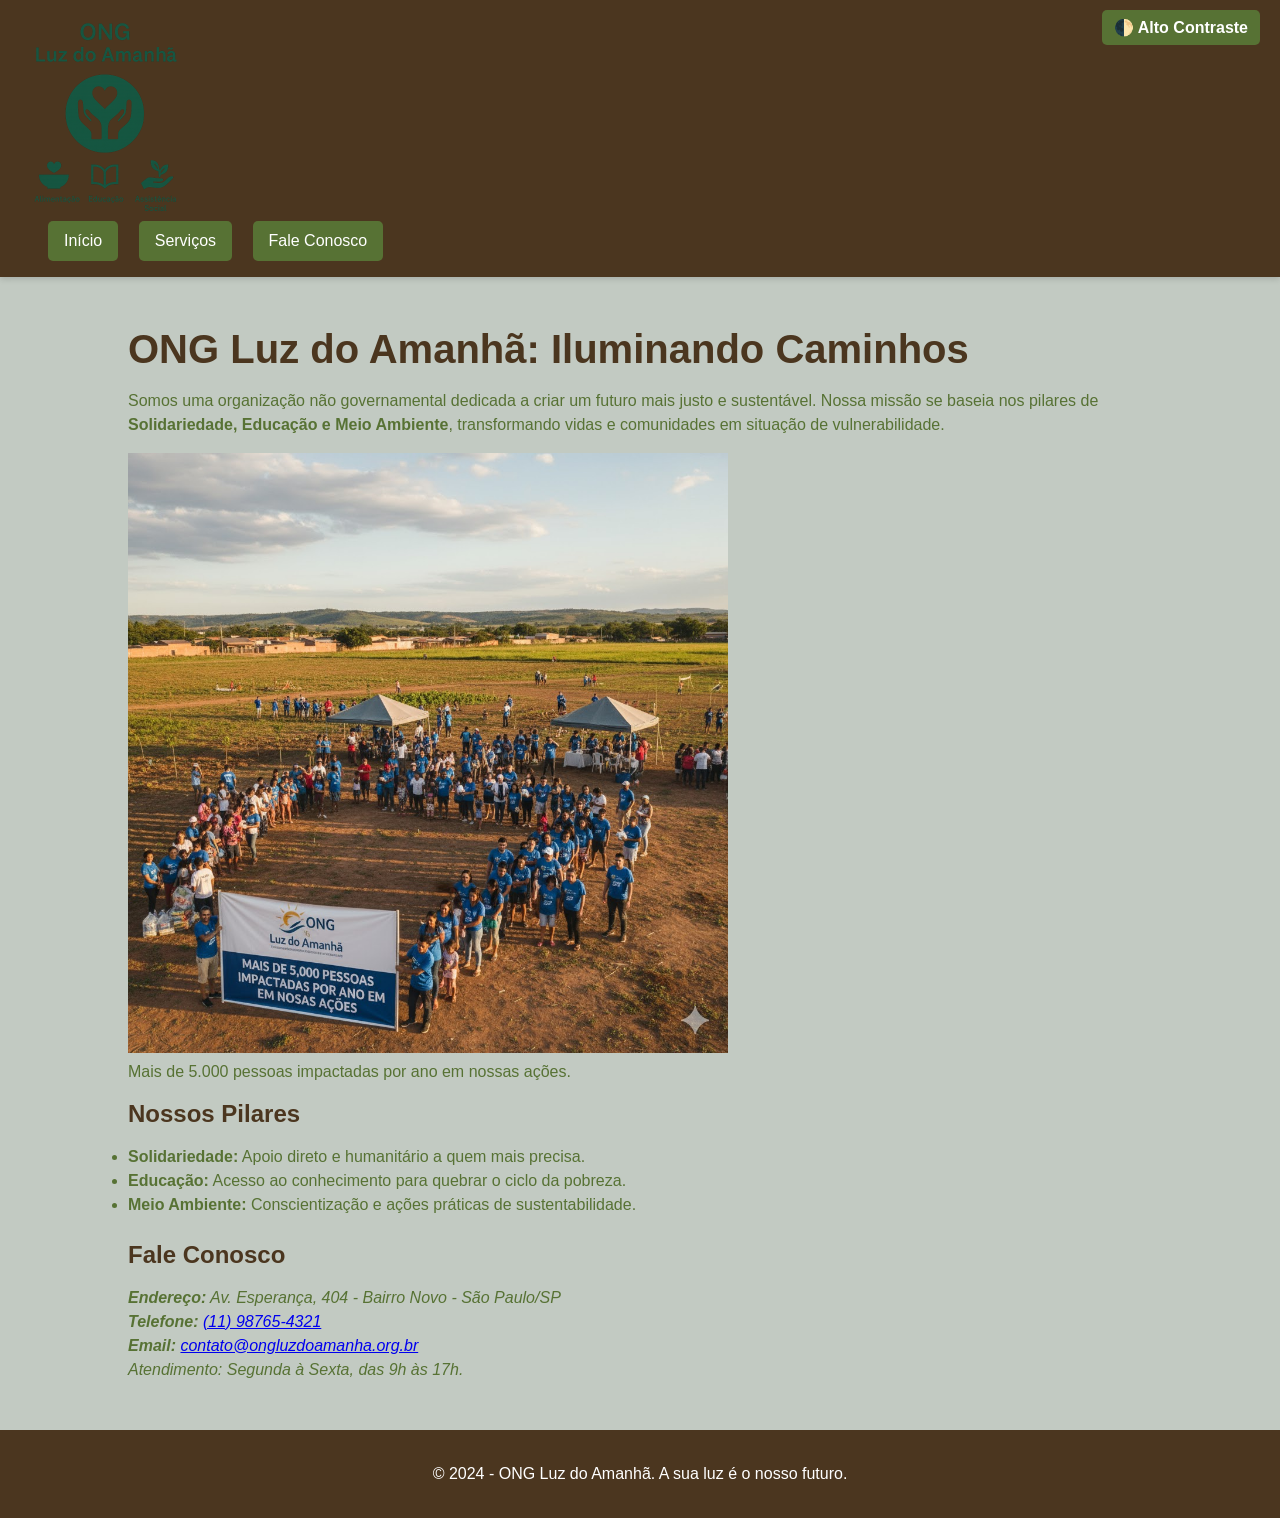
<file: index.html>
<!DOCTYPE html>
<html lang="pt-BR">
<head>
    <meta charset="UTF-8">
    <meta name="viewport" content="width=device-width, initial-scale=1.0">
    <title>ONG Luz do Amanhã </title>
    <link rel="shortcut icon" href="assets/img/favicon-16x16.png" type="image/x-icon">
    <link rel="stylesheet" href="assets/css/style.css">
</head>
<body>
    <header>
        <button id="toggle-contrast" aria-label="Ativar ou desativar modo de alto contraste">
    🌓 Alto Contraste
        </button>
        <img src="assets/img/logo.png" alt="Logotipo da ONG Luz do Amanhã" width="150">
        <nav>
            <ul>
                <li><a href="#" data-target="home">Início</a></li>

                <li class="dropdown"><a href="#" data-target="projetos">Serviços</a>
                    <div class="dropdown-menu">
                        <a href="#" data-target="home" aria-expanded="true">Home</a>
                        <a href="#" data-target="projetos" aria-expanded="false">Projetos</a>
                        <a href="#" data-target="contato" aria-expanded="false">Contato</a>
                    </div>
                </li>
                <li><a href="#" data-target="contato">Fale Conosco</a></li>
                
            </ul>
        </nav>
    </header>

    <main id="app-container">
        </main>

    <footer>
        <p class="paragrafo-footer">&copy; 2024 - ONG Luz do Amanhã. A sua luz é o nosso futuro.</p>
    </footer>

    <script src="assets/js/main.js"></script> 
</body>
</html>
</file>
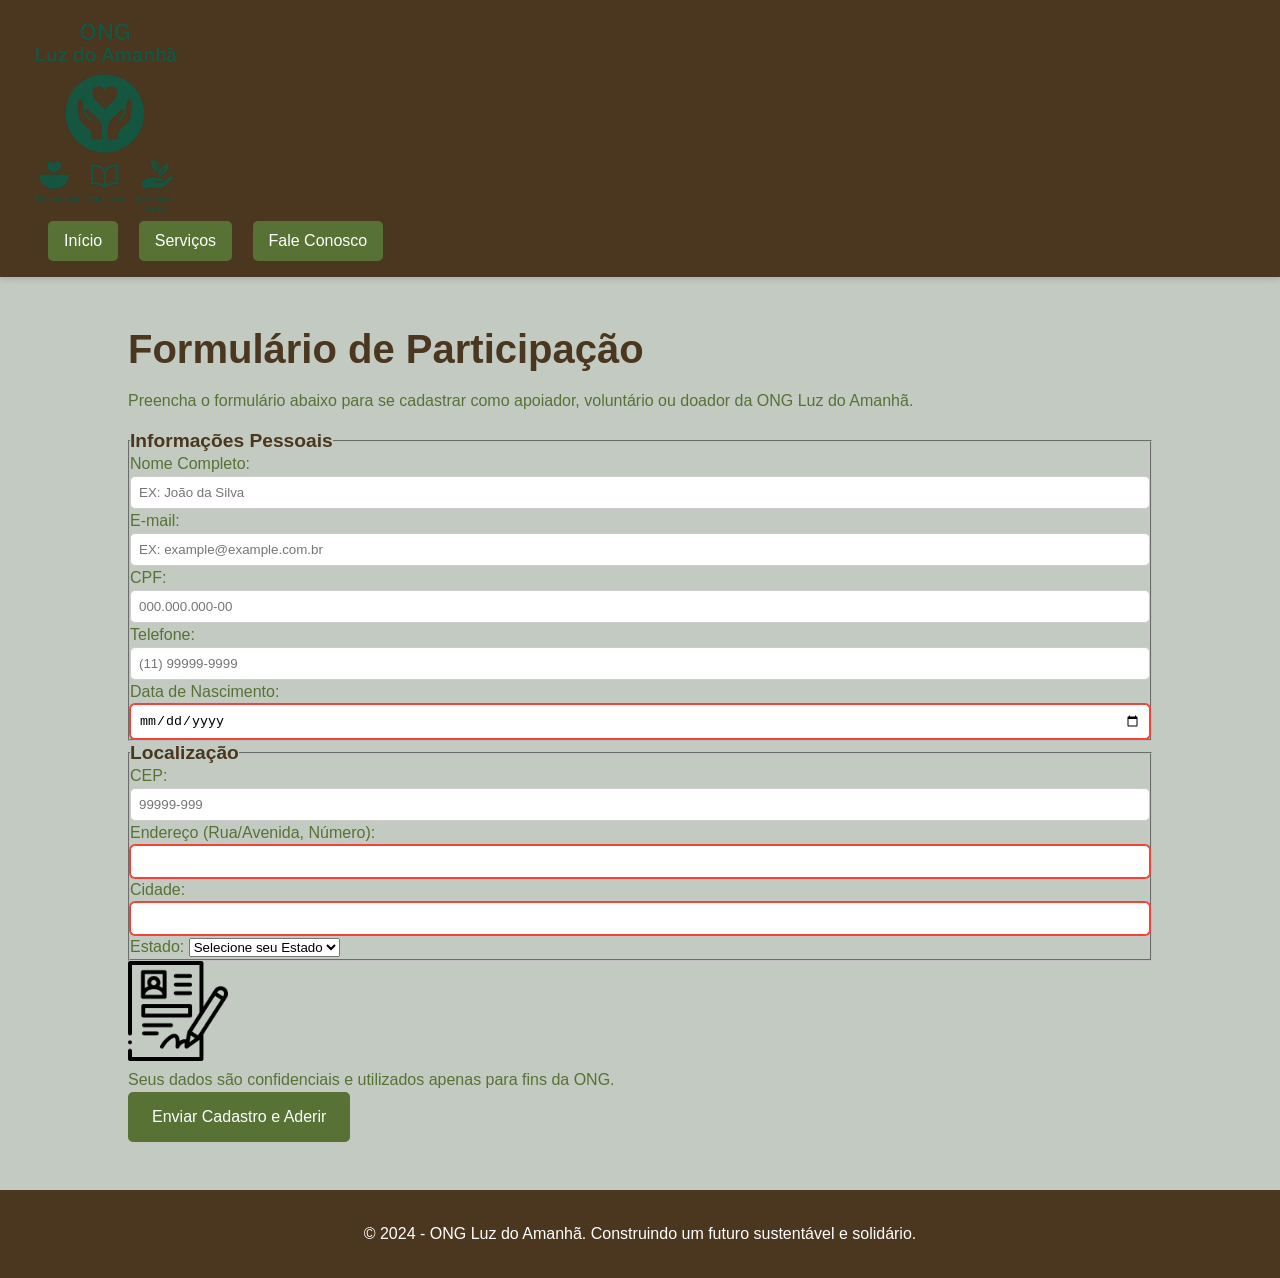
<file: cadastro.html>
<!DOCTYPE html>
<html lang="pt-BR">
<head>
    <meta charset="UTF-8">
    <meta name="viewport" content="width=device-width, initial-scale=1.0">
    <title>Faça Parte - ONG Luz do Amanhã</title>
    <link rel="shortcut icon" href="assets/img/favicon-16x16.png" type="image/x-icon">
    <link rel="stylesheet" href="assets/css/style.css">
</head>

<body>
    <header>
        <img src="assets/img/logo.png" alt="Logotipo da ONG Luz do Amanhã" width="150">
        <nav>
            <ul>
                <li><a href="index.html">Início</a></li>

                <li class="dropdown"><a href="">Serviços</a>
                    <div class="dropdown-menu">
                        <a href="#" data-target="home" aria-expanded="true">Home</a>
                        <a href="#" data-target="projetos" aria-expanded="false">Projetos</a>
                        <a href="#" data-target="contato" aria-expanded="false">Contato</a>
                    </div>
                </li>
                <li><a href="contato.html">Fale Conosco</a></li>
            </ul>
        </nav>
    </header>


    <main>
        <section id="cadastro">
            <h1>Formulário de Participação</h1>
            <p>Preencha o formulário abaixo para se cadastrar como apoiador, voluntário ou doador da ONG Luz do Amanhã.</p>

            <form id="form-cadastro">
                <fieldset>
                    <legend>Informações Pessoais</legend>

                    <div>
                        <label for="nome">Nome Completo:</label>
                        <input type="text" id="nome" name="nome_completo" required placeholder="EX: João da Silva">
                    </div>

                    <div>
                        <label for="email">E-mail:</label> 
                        <input type="email" id="email" name="email" required placeholder="EX: example@example.com.br">
                    </div>

                    <div>
                        <label for="cpf">CPF:</label>
                        <input type="text" id="cpf" name="cpf" placeholder="000.000.000-00"
                            pattern="\d{3}\.?\d{3}\.?\d{3}\-?\d{2}"
                            title="CPF no formato: 000.000.000-00"
                            maxlength="14" required>
                    </div>

                    <div>
                        <label for="telefone">Telefone:</label>
                        <input type="tel" id="telefone" name="telefone" placeholder="(11) 99999-9999"
                            pattern="\(\d{2}\) ?\d{4,5}\-?\d{4}"
                            title="Telefone no formato: (99) 99999-9999 ou (99) 9999-9999"
                            maxlength="15" required>
                    </div>

                    <div>
                        <label for="nascimento">Data de Nascimento:</label>
                        <input type="date" id="nascimento" name="data_nascimento" required>
                    </div>
                </fieldset>

                <fieldset>
                    <legend>Localização</legend>

                    <div>
                        <label for="cep">CEP:</label>
                        <input type="text" id="cep" name="cep" placeholder="99999-999"
                            pattern="\d{5}\-?\d{3}"
                            title="CEP no formato: 99999-999"
                            maxlength="9" required>
                    </div>

                    <div>
                        <label for="endereco">Endereço (Rua/Avenida, Número):</label>
                        <input type="text" id="endereco" name="endereco" required>
                    </div>

                    <div>
                        <label for="cidade">Cidade:</label>
                        <input type="text" id="cidade" name="cidade" required>
                    </div>

                    <div>
                        <label for="estado">Estado:</label>
                        <select id="estado" name="estado" required>
                            <option value="" disabled selected>Selecione seu Estado</option>
                            <option value="SP">São Paulo</option>
                            <option value="RJ">Rio de Janeiro</option>
                            <option value="MG">Minas Gerais</option>
                            <option value="BA">Bahia</option>
                        </select>
                    </div>
                </fieldset>

                <figure>
                    <img src="assets/img/cadastro-icone.png" alt="Ícone de um formulário preenchido" width="100">
                    <figcaption>Seus dados são confidenciais e utilizados apenas para fins da ONG.</figcaption>
                </figure>

                <div>
                    <button type="submit">Enviar Cadastro e Aderir</button>
                </div>
            </form>
        </section>

    </main>

    <footer>
        <p class="paragrafo-footer">&copy; 2024 - ONG Luz do Amanhã. Construindo um futuro sustentável e solidário.</p>
    </footer>
</body>
</html>
</file>
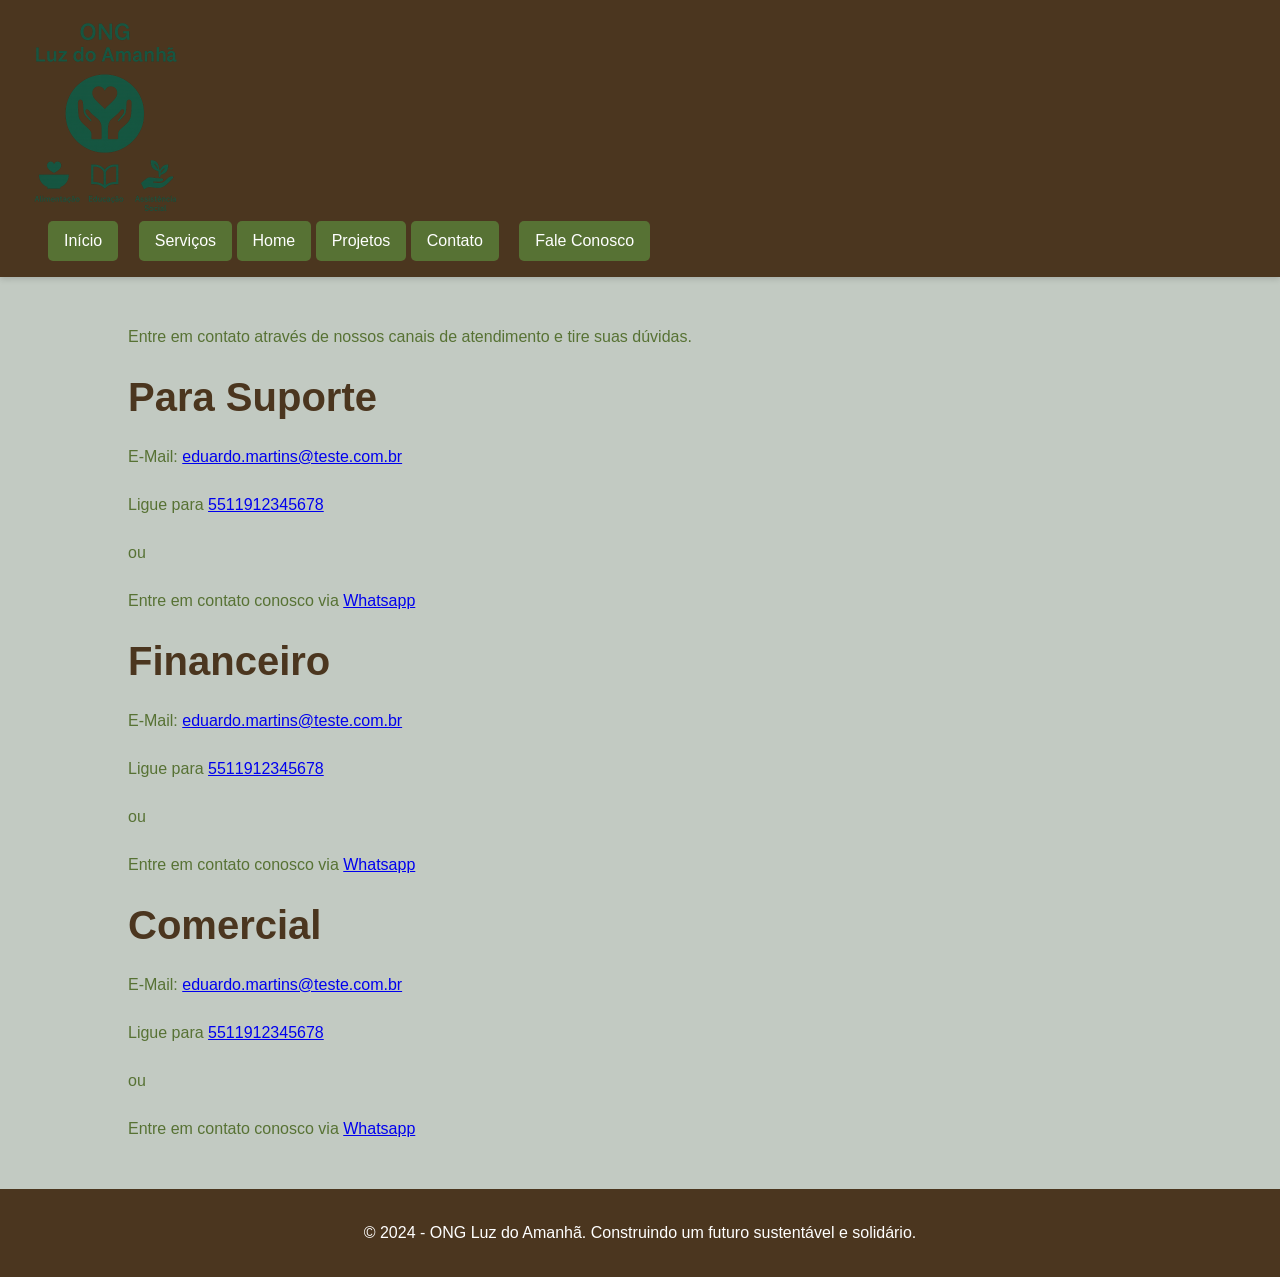
<file: contato.html>
<!DOCTYPE html>
<html lang="pt-BR">
<head>
    <meta charset="UTF-8">
    <meta name="viewport" content="width=device-width, initial-scale=1.0">
    <link rel="stylesheet" href="assets/css/style.css">
    <title>Contatos</title>
</head>
<body>
    <header>
        <img src="assets/img/logo.png" alt="Logotipo da ONG Luz do Amanhã" width="150">
        
        
        <nav>
            <ul>
                <li><a href="index.html">Início</a></li>

                <li class="dropdown"><a href="">Serviços</a>
                        <a href="#" data-target="home" aria-expanded="true">Home</a>
                        <a href="#" data-target="projetos" aria-expanded="false">Projetos</a>
                        <a href="#" data-target="contato" aria-expanded="false">Contato</a>
                    </div>
                </li>
                <li><a href="contato.html">Fale Conosco</a></li>
            </ul>
        </nav>
    </header>

    <main>
        <p>Entre em contato através de nossos canais de atendimento e tire suas dúvidas.</p>
        

        <h1>Para Suporte</h1>
        <p>E-Mail: <a href="mailto:eduardo.martins@teste.com.br" target="_blank">eduardo.martins@teste.com.br</a></p>

        <p>Ligue para <a href="tel:5511912345678" target="_blank">5511912345678</a></p>
        <p>ou</p>
        <p> Entre em contato conosco via <a href="https://wa.me/5511999998888" target="_blank">Whatsapp</a></p>
        

        <h1>Financeiro</h1>
        <p>E-Mail: <a href="mailto:eduardo.martins@teste.com.br" target="_blank">eduardo.martins@teste.com.br</a></p>

        <p>Ligue para <a href="tel:5511912345678" target="_blank">5511912345678</a></p>
        <p>ou</p>
        <p> Entre em contato conosco via <a href="https://wa.me/5511999998888" target="_blank">Whatsapp</a></p>
        
        <h1>Comercial</h1>
        <p>E-Mail: <a href="mailto:eduardo.martins@teste.com.br" target="_blank">eduardo.martins@teste.com.br</a></p>

        <p>Ligue para <a href="tel:5511912345678" target="_blank">5511912345678</a></p>
        <p>ou</p>
        <p> Entre em contato conosco via <a href="https://wa.me/5511999998888" target="_blank">Whatsapp</a></p>
        
    </main>

    <footer>
        <p class="paragrafo-footer">&copy; 2024 - ONG Luz do Amanhã. Construindo um futuro sustentável e solidário.</p>
    </footer>
</body>
</html>
</file>
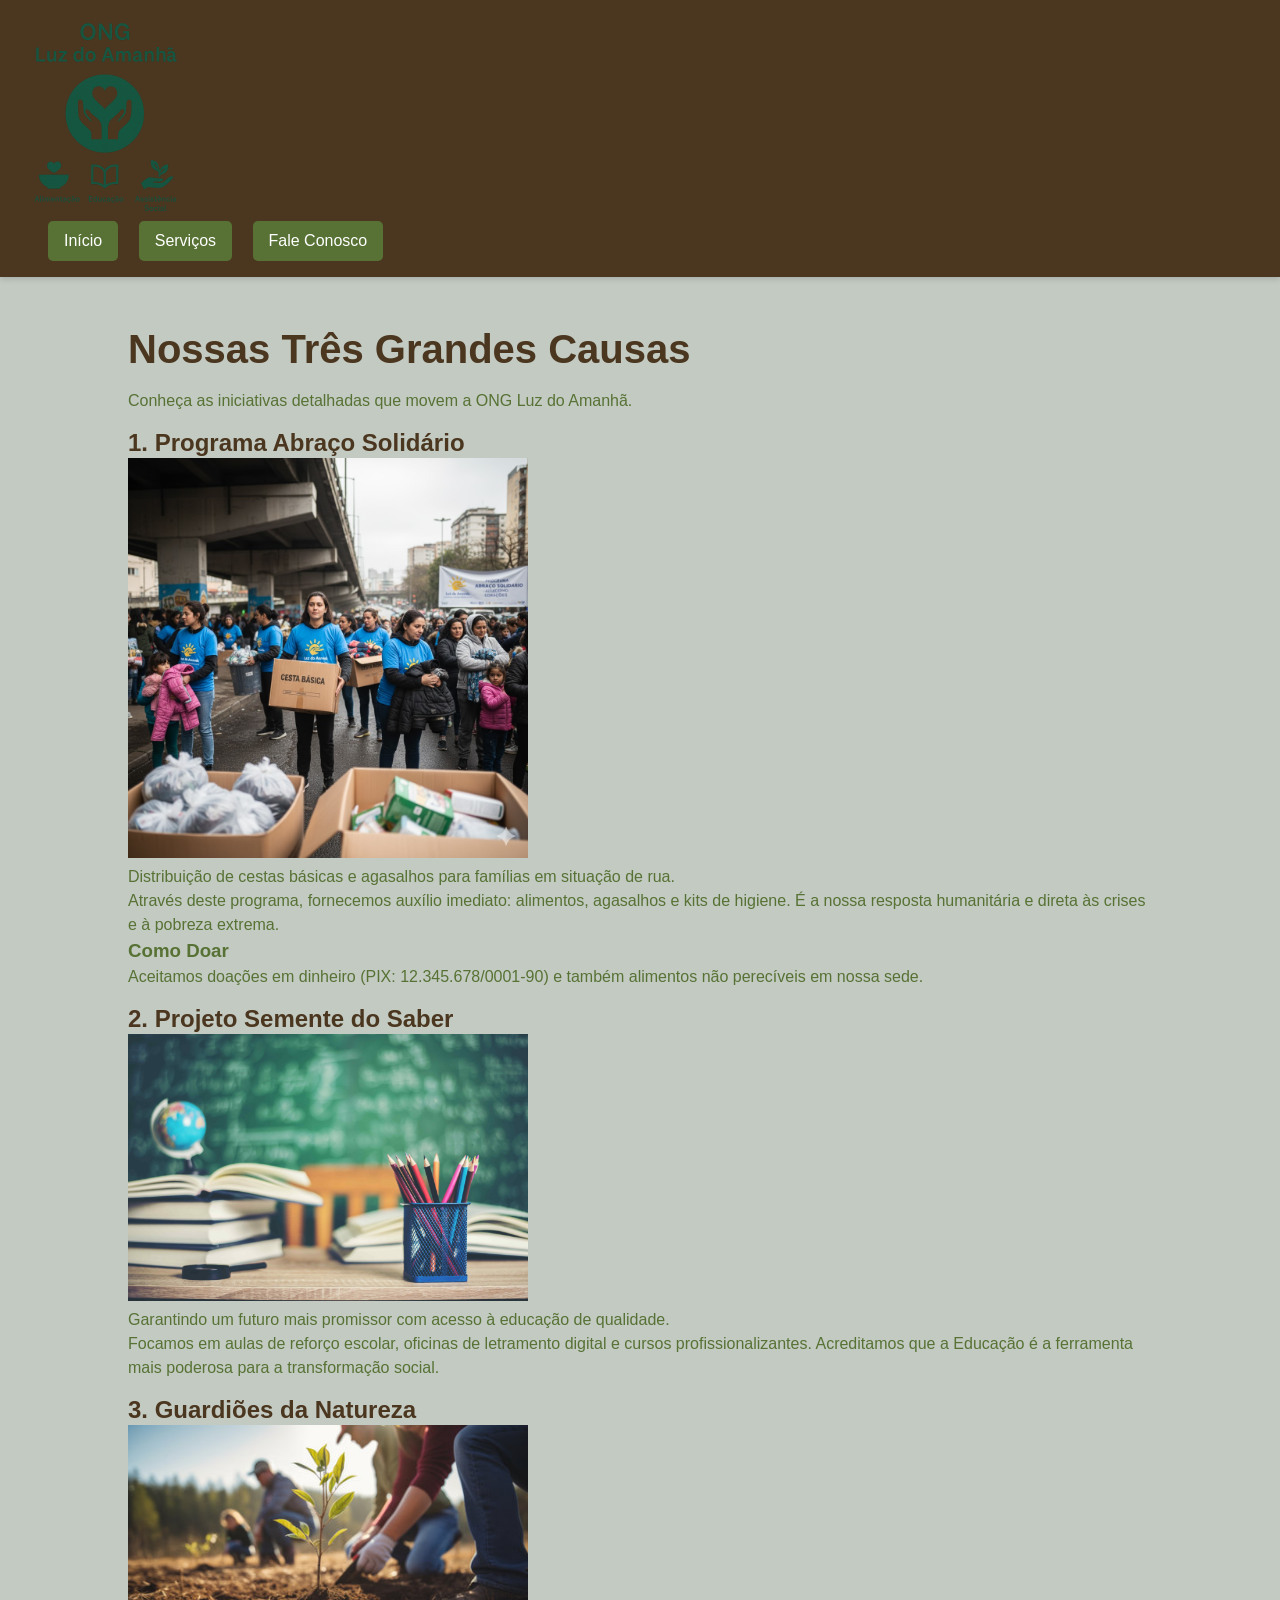
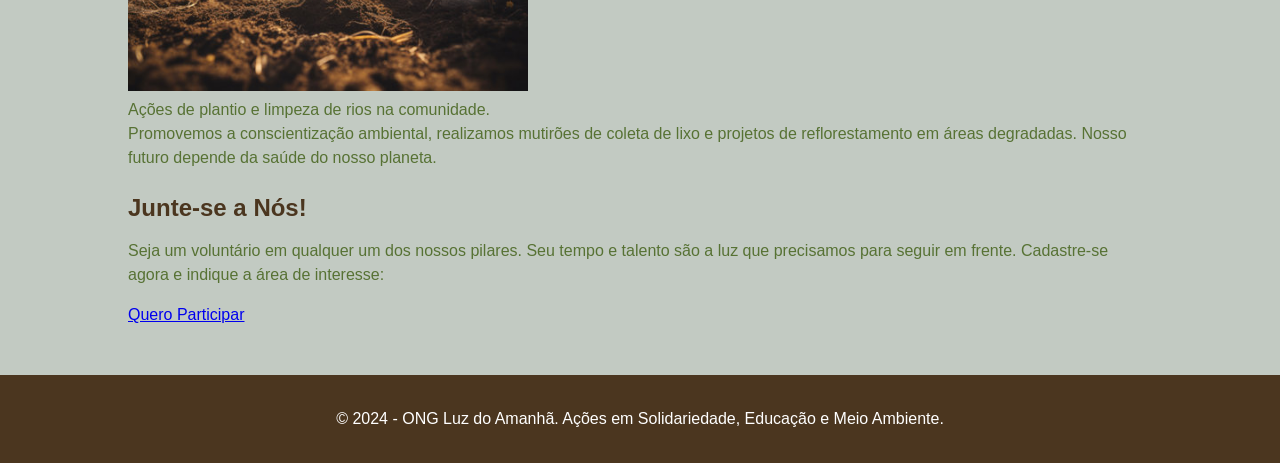
<file: projetos.html>
<!DOCTYPE html>
<html lang="pt-BR">
<head>
    <meta charset="UTF-8">
    <meta name="viewport" content="width=device-width, initial-scale=1.0">
    <title>Nossas Ações - ONG Luz do Amanhã</title>
    <link rel="shortcut icon" href="assets/img/favicon-16x16.png" type="image/x-icon">
    <link rel="stylesheet" href="assets/css/style.css">
</head>
<body>
    <header>
        <img src="assets/img/logo.png" alt="Logotipo da ONG Luz do Amanhã" width="150">
        <nav>
            <ul>
                <li><a href="index.html">Início</a></li>

                <li class="dropdown"><a href="">Serviços</a>
                    <div class="dropdown-menu">
                        <a href="#" data-target="home" aria-expanded="true">Home</a>
                        <a href="#" data-target="projetos" aria-expanded="false">Projetos</a>
                        <a href="#" data-target="contato" aria-expanded="false">Contato</a>
                    </div>
                </li>
                <li><a href="contato.html">Fale Conosco</a></li>
            </ul>
        </nav>
    </header>

    <main>
        <section id="pilares-de-acao">
            <h1>Nossas Três Grandes Causas</h1>
            <p>Conheça as iniciativas detalhadas que movem a ONG Luz do Amanhã.</p>

            <article id="solidariedade">
                <h2>1. Programa Abraço Solidário</h2>
                <figure>
                    <img src="assets/img/solidariedade.jpeg" alt="Voluntários entregando alimentos e kits de higiene" width="400">
                    <figcaption>Distribuição de cestas básicas e agasalhos para famílias em situação de rua.</figcaption>
                </figure>
                <p>Através deste programa, fornecemos auxílio imediato: alimentos, agasalhos e kits de higiene. É a nossa resposta humanitária e direta às crises e à pobreza extrema.</p>
                
                <h3>Como Doar</h3>
                <p>Aceitamos doações em dinheiro (PIX: 12.345.678/0001-90) e também alimentos não perecíveis em nossa sede.</p>
            </article>

            <article id="educacao">
                <h2>2. Projeto Semente do Saber</h2>
                <figure>
                    <img src="assets/img/educacao.jpg" alt="Jovens em aula de informática ou leitura" width="400">
                    <figcaption>Garantindo um futuro mais promissor com acesso à educação de qualidade.</figcaption>
                </figure>
                <p>Focamos em aulas de reforço escolar, oficinas de letramento digital e cursos profissionalizantes. Acreditamos que a Educação é a ferramenta mais poderosa para a transformação social.</p>
            </article>

            <article id="meio-ambiente">
                <h2>3. Guardiões da Natureza</h2>
                <figure>
                    <img src="assets/img/meio-ambiente.jpg" alt="Voluntários plantando mudas de árvores" width="400">
                    <figcaption>Ações de plantio e limpeza de rios na comunidade.</figcaption>
                </figure>
                <p>Promovemos a conscientização ambiental, realizamos mutirões de coleta de lixo e projetos de reflorestamento em áreas degradadas. Nosso futuro depende da saúde do nosso planeta.</p>
            </article>
        </section>

        <section id="voluntariado">
            <h2>Junte-se a Nós!</h2>
            <p>Seja um voluntário em qualquer um dos nossos pilares. Seu tempo e talento são a luz que precisamos para seguir em frente. Cadastre-se agora e indique a área de interesse:</p>
            <p><a href="cadastro.html">Quero Participar</a></p>
        </section>
    </main>

    <footer>
        <p class="paragrafo-footer">&copy; 2024 - ONG Luz do Amanhã. Ações em Solidariedade, Educação e Meio Ambiente.</p>
    </footer>
</body>
</html>
</file>
<file: assets/css/style.css>
:root{--color-primary:rgb(87,114,52);--color-secondary:rgb(75,54,31);--color-text-base:var(--color-primary);--color-text-on-dark:#fff;--color-light-neutral:#c2cac2;--color-dark-neutral:#333;--color-border:#ccc;--color-success:#4caf50;--color-error:#f44336;--color-warning:#ff9800;--spacing-xxs:4px;--spacing-xs:8px;--spacing-sm:16px;--spacing-md:24px;--spacing-lg:32px;--spacing-xl:48px;--spacing-xxl:64px;--font-size-base:1rem;--font-size-sm:.875rem;--font-size-h5:1.1rem;--font-size-h4:1.2rem;--font-size-h3:1.5rem;--font-size-h2:2rem;--font-size-h1:2.5rem;--border-radius-base:5px;--transition-base:.3s ease}*{margin:0;padding:0;box-sizing:border-box}body{background-color:var(--color-light-neutral);color:var(--color-text-base);font-family:'Franklin Gothic Medium','Arial Narrow',Arial,sans-serif;font-weight:400;font-size:var(--font-size-base);display:grid;grid-template-areas:"header" "main" "footer";grid-template-rows:auto 1fr auto;min-height:100vh;line-height:1.5}header{grid-area:header;padding:var(--spacing-sm) var(--spacing-lg);background-color:var(--color-secondary);box-shadow:0 2px 6px rgba(0,0,0,.15);position:relative}main{grid-area:main;padding:var(--spacing-lg);display:flex;flex-direction:column;gap:var(--spacing-md);animation:fadeIn .5s ease}section{display:flex;flex-direction:column;gap:var(--spacing-sm)}h1,h2,legend{color:var(--color-secondary);line-height:1.2}h1{font-size:var(--font-size-h1);font-weight:bold}h2{font-size:var(--font-size-h3)}legend{font-size:var(--font-size-h4);font-weight:600}footer{grid-area:footer;background-color:var(--color-secondary);padding:var(--spacing-lg);text-align:center}.paragrafo-footer{color:var(--color-text-on-dark)}.grid-container{display:grid;grid-template-columns:repeat(12,1fr);gap:var(--spacing-md);width:100%}.col-1{grid-column:span 1}.col-2{grid-column:span 2}.col-3{grid-column:span 3}.col-4{grid-column:span 4}.col-5{grid-column:span 5}.col-6{grid-column:span 6}.col-7{grid-column:span 7}.col-8{grid-column:span 8}.col-9{grid-column:span 9}.col-10{grid-column:span 10}.col-11{grid-column:span 11}.col-12{grid-column:span 12}button{background-color:var(--color-primary);border:none;padding:var(--spacing-sm) var(--spacing-md);color:var(--color-text-on-dark);border-radius:var(--border-radius-base);cursor:pointer;transition:background-color var(--transition-base),transform .1s;font-size:var(--font-size-base)}button:hover{background-color:rgba(87,114,52,.85)}button:focus{outline:2px solid var(--color-secondary);outline-offset:2px}button:active{transform:scale(.98)}button:disabled{opacity:.6;cursor:not-allowed;background-color:var(--color-dark-neutral)}input[type=text],input[type=email],input[type=tel],input[type=date]{width:100%;padding:var(--spacing-xs);border:1px solid var(--color-border);border-radius:var(--border-radius-base);transition:border-color var(--transition-base),box-shadow var(--transition-base)}input:focus{border-color:var(--color-primary);box-shadow:0 0 0 1px var(--color-primary)}input:invalid:not(:focus):not(:placeholder-shown){border-color:var(--color-error);box-shadow:0 0 0 1px var(--color-error)}.card{background-color:#fff;border-radius:var(--border-radius-base);box-shadow:0 2px 6px rgba(0,0,0,.15);padding:var(--spacing-md);display:flex;flex-direction:column;gap:var(--spacing-sm);height:100%;transition:transform .2s ease,box-shadow .2s ease}.card:hover{transform:translateY(-3px);box-shadow:0 4px 10px rgba(0,0,0,.2)}.badge{display:inline-block;padding:var(--spacing-xxs) var(--spacing-xs);border-radius:50em;font-size:var(--font-size-sm);font-weight:bold;text-transform:uppercase;background-color:var(--color-dark-neutral);color:var(--color-text-on-dark)}.alert{padding:var(--spacing-sm);border-radius:var(--border-radius-base);border:1px solid transparent;font-size:var(--font-size-base)}.alert.success{background-color:rgba(76,175,80,.1);color:rgba(76,175,80,.8);border-color:var(--color-success)}.alert.error{background-color:rgba(244,67,54,.1);color:rgba(244,67,54,.8);border-color:var(--color-error)}nav ul{list-style:none;padding:0;margin:0}nav li{display:inline-block;position:relative;margin-left:var(--spacing-sm)}nav li a{display:inline-block;color:var(--color-text-on-dark);background-color:var(--color-primary);border-radius:var(--border-radius-base);text-decoration:none;padding:var(--spacing-xs) var(--spacing-sm);transition:background-color var(--transition-base)}nav li a:hover{background-color:var(--color-error)}.dropdown-menu{position:absolute;top:100%;left:0;z-index:10;box-shadow:0 4px 6px rgba(0,0,0,.2);background-color:var(--color-secondary);display:none;min-width:180px;border-radius:0 0 var(--border-radius-base) var(--border-radius-base);overflow:hidden;animation:fadeIn .2s ease}.dropdown-menu a{display:block;color:var(--color-text-on-dark);padding:var(--spacing-xs) var(--spacing-sm)}.dropdown-menu a:hover{background-color:rgba(255,255,255,.1)}.dropdown:focus-within .dropdown-menu,.dropdown:hover .dropdown-menu{display:block}.dropdown>a:focus{outline:2px solid var(--color-primary);outline-offset:2px}.dropdown-menu a:focus{background-color:rgba(255,255,255,.2);outline:none}.modal{position:fixed;top:0;left:0;width:100%;height:100%;display:none;justify-content:center;align-items:center;background-color:rgba(0,0,0,.4);z-index:999}.modal.active{display:flex}.modal-content{background:#fff;border-radius:var(--border-radius-base);padding:var(--spacing-lg);max-width:400px;box-shadow:0 4px 8px rgba(0,0,0,.2);animation:slideUp .3s ease}.toast{position:fixed;bottom:var(--spacing-md);right:var(--spacing-md);background-color:var(--color-secondary);color:var(--color-text-on-dark);padding:var(--spacing-sm) var(--spacing-md);border-radius:var(--border-radius-base);box-shadow:0 4px 6px rgba(0,0,0,.2);opacity:0;transform:translateY(20px);transition:opacity var(--transition-base),transform var(--transition-base)}.toast.show{opacity:1;transform:translateY(0)}.error-message{color:var(--color-error);font-size:var(--font-size-sm);margin-top:var(--spacing-xxs);padding:var(--spacing-xxs) 0;display:block}input.is-invalid,select.is-invalid{border-color:var(--color-error)!important;box-shadow:0 0 0 1px var(--color-error)}@media(max-width:767px){.menu-desktop{display:none}header{display:flex;justify-content:space-between;align-items:center}.menu-mobile-toggle{display:block;padding:var(--spacing-xs);background-color:var(--color-primary);color:var(--color-text-on-dark);border-radius:var(--border-radius-base)}.grid-container{gap:var(--spacing-sm)}.grid-container [class*="col-"]{grid-column:span 12}}@media(min-width:576px){.grid-container [class*="col-"]{grid-column:span 6}}@media(min-width:768px){.menu-desktop{display:block}.menu-mobile-toggle{display:none}.grid-container [class*="col-"]{grid-column:span 4}}@media(min-width:992px){.grid-container [class*="col-"]{grid-column:span auto}}@media(min-width:1200px){main{padding:var(--spacing-xl) 10%}}@keyframes fadeIn{from{opacity:0;transform:translateY(10px)}to{opacity:1;transform:translateY(0)}}@keyframes slideUp{from{opacity:0;transform:translateY(40px)}to{opacity:1;transform:translateY(0)}}body.dark-mode{background-color:#121212;color:#f1f1f1}body.dark-mode header{background-color:#1e1e1e}body.dark-mode nav ul li a{color:#f1f1f1}body.dark-mode .dropdown-menu{background-color:#2a2a2a}body.dark-mode footer{background-color:#1e1e1e;color:#ccc}body.dark-mode button,body.dark-mode input,body.dark-mode select,body.dark-mode textarea{background-color:#333;color:#fff;border:1px solid #555}#toggle-contrast{position:absolute;top:10px;right:20px;padding:8px 12px;border:none;background-color:var(--color-primary);color:#fff;border-radius:5px;cursor:pointer;font-weight:bold;transition:background .3s}#toggle-contrast:hover{background-color:var(--color-dark-neutral)}
</file>
